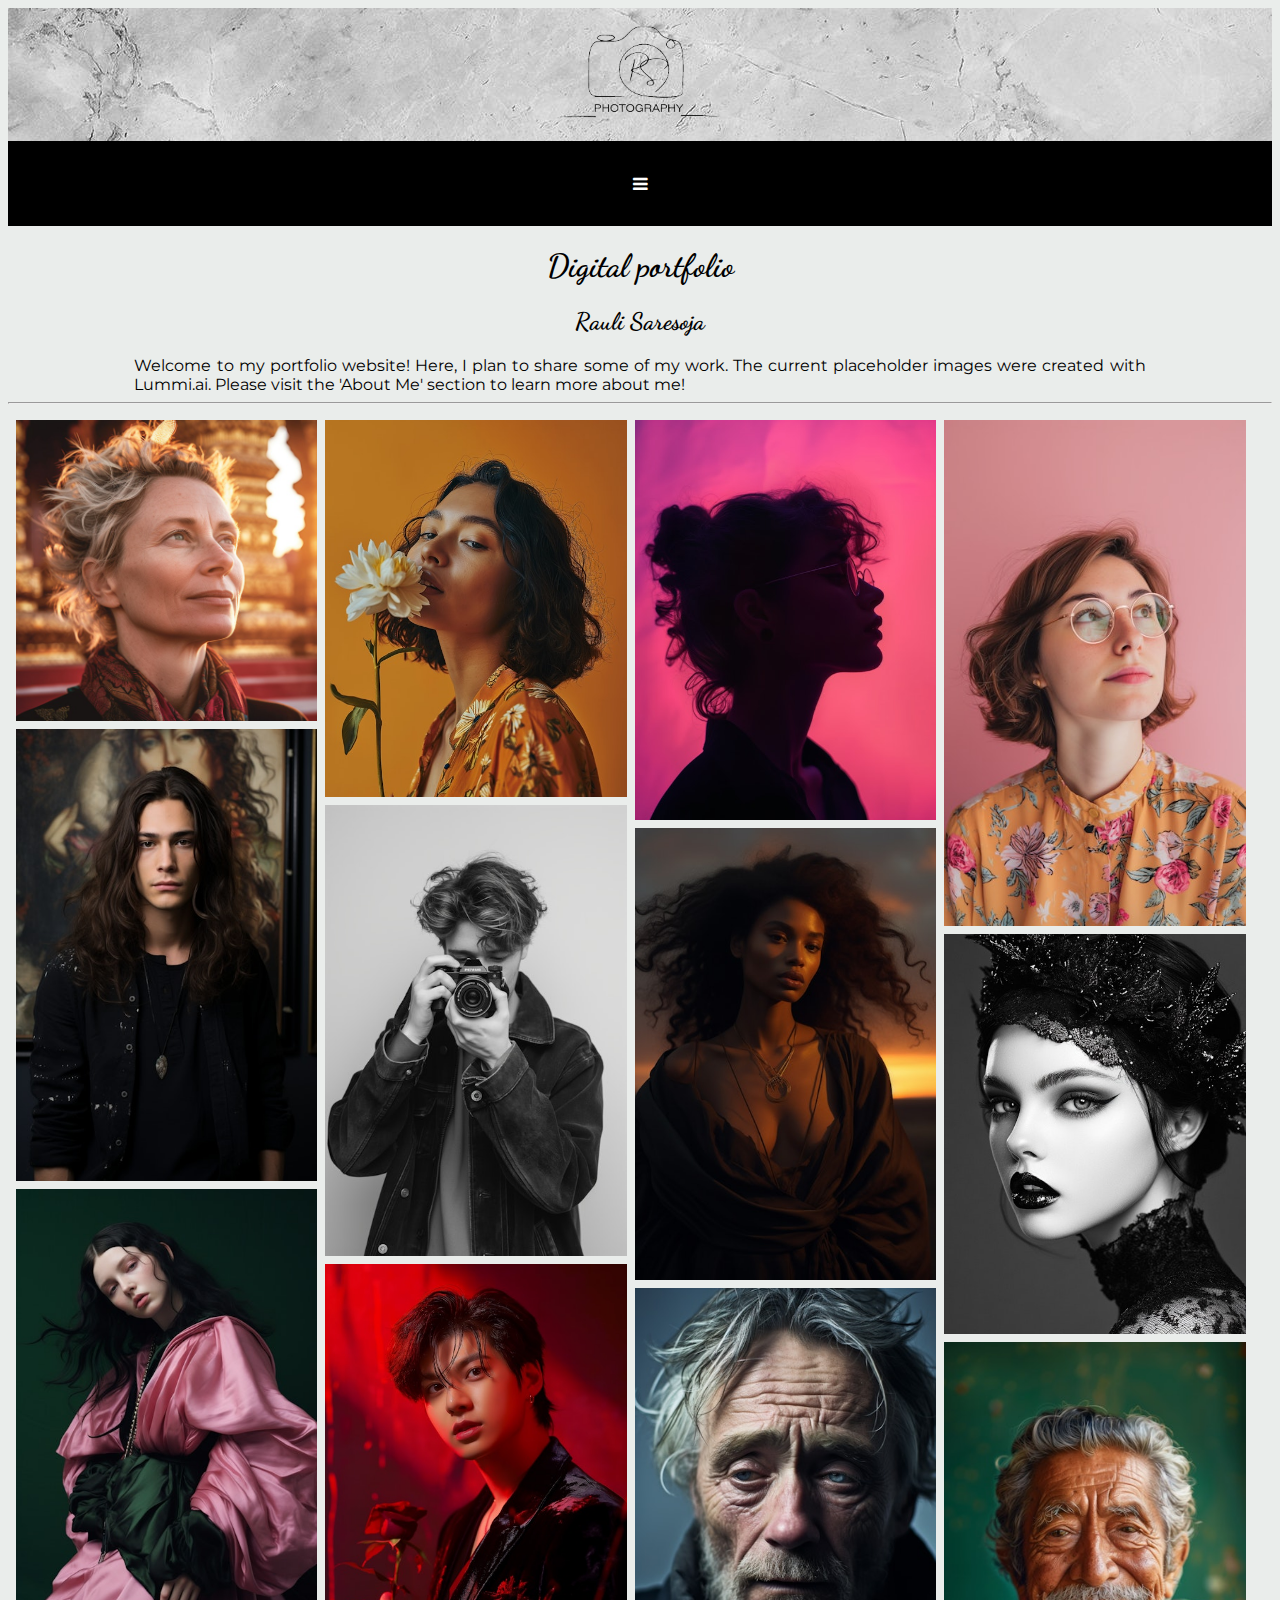
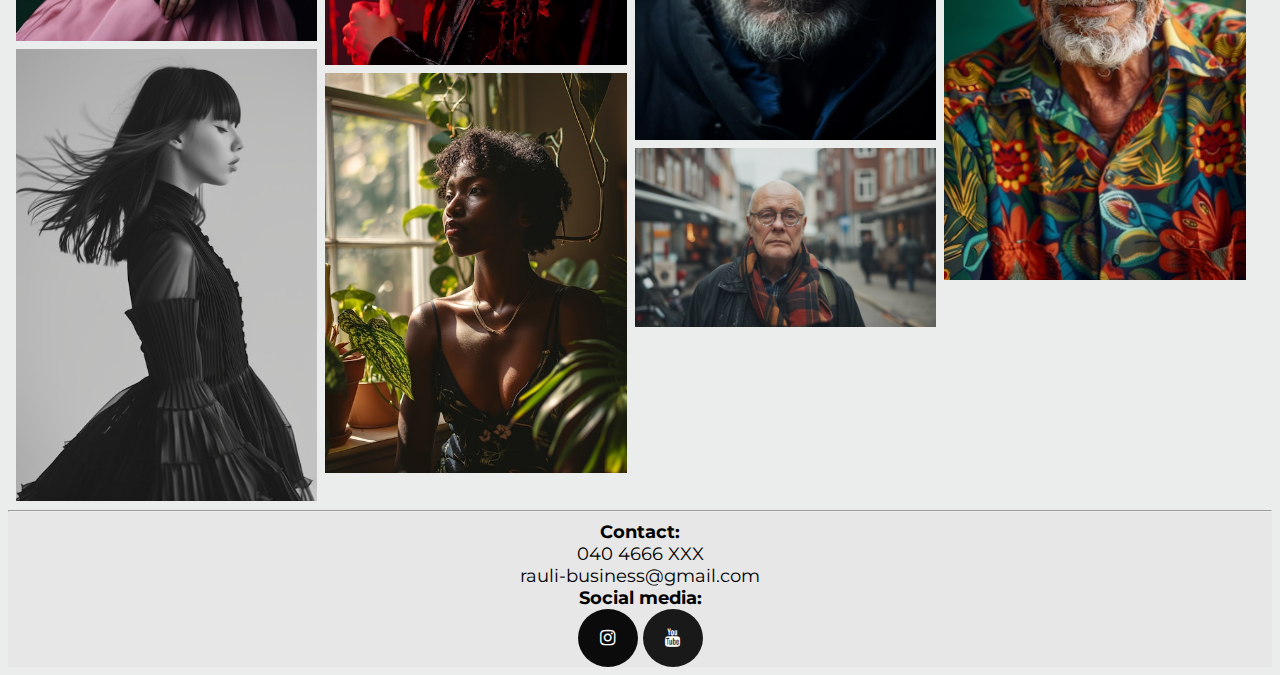
<file: index.html>
<!DOCTYPE html>
<html lang="en">
<head>
    <meta charset="UTF-8">
    <meta name="viewport" content="width=device-width, initial-scale=1.0">
    <!-- Description of the page content -->
    <meta name="description" content="Portrait photography portfolio">
    <meta name="keywords" content="portrait photography helsinki, pet photography helsinki, valokuvaaja helsinki, pet photography espoo,
      valokuvaus espoo, valokuvaaja espoo, omakuva espoo, omakuva helsinki, lemmikkikuvaus espoo, lemmikkikuvaus helsinki, portrait photography espoo">
    <meta name="author" content="Rauli Saresoja"> 
    <title>Portrait photography portfolio RS</title>

    <link rel="stylesheet" type="text/css" href="/css/tyylit.css">

    <link rel="preconnect" href="https://fonts.googleapis.com">
    <link rel="preconnect" href="https://fonts.gstatic.com" crossorigin>
    <link href="https://fonts.googleapis.com/css2?family=Dancing+Script:wght@400..700&display=swap" rel="stylesheet">
    <link href="https://fonts.googleapis.com/css2?family=Montserrat:ital,wght@0,100..900;1,100..900&display=swap" rel="stylesheet">

    <!-- Load an icon library to show a hamburger menu (bars) on small screens -->
    <link rel="stylesheet" href="https://cdnjs.cloudflare.com/ajax/libs/font-awesome/4.7.0/css/font-awesome.min.css">
</head>

<body>
    <button onclick="topFunction()" id="myBtn" title="Go to top">Top</button>
    <script>
        function myFunction() {
            var x = document.getElementById("myLinks");
            if (x.style.display === "block") {
                x.style.display = "none";
            } else {
                x.style.display = "block";
            }
        }

        // Get the button:
        let mybutton = document.getElementById("myBtn");

        // When the user scrolls down 20px from the top of the document, show the button
        window.onscroll = function() {scrollFunction()};

        function scrollFunction() {
            if (document.body.scrollTop > 20 || document.documentElement.scrollTop > 20) {
                mybutton.style.display = "block";
            } else {
                mybutton.style.display = "none";
            }
        }

        // When the user clicks on the button, scroll to the top of the document
        function topFunction() {
            document.body.scrollTop = 0; // For Safari
            document.documentElement.scrollTop = 0; // For Chrome, Firefox, IE and Opera
        }
    </script>

    <header>
        <!-- Top Navigation Menu -->
        <div class="topnav">
            <a href="index.html" class="active"><img src="../kuvat/RS3.png" alt="RS Logo"></a>
            <!-- Navigation links (hidden by default) -->
            <div id="myLinks">
                <a href="aboutme.html">About me</a>
                <a href="portfolio.html">Portfolio</a>
                <a href="contact.html">Contact</a>
            </div>
            <!-- "Hamburger menu" / "Bar icon" to toggle the navigation links -->
            <a href="javascript:void(0);" class="icon" onclick="myFunction()" aria-label="Toggle navigation menu" role="button" tabindex="0">
                <i class="fa fa-bars"></i>
            </a>
        </div>
    </header>

    <h1>Digital portfolio</h1>
    <h2>Rauli Saresoja</h2>
    <p>Welcome to my portfolio website! Here, I plan to share some of my work.
       The current placeholder images were created with Lummi.ai. Please visit the 'About Me' section to learn more about me!</p>

    <hr> <!-- Horizontal line -->

    <div class="row"> 
        <div class="column">
            <img id="portrait1a" src="../kuvat/portrait1.jpeg" alt="portrait of a woman looking up">
            <img id="portrait2" src="../kuvat/portrait2.jpeg" alt="portrait of a long haired young man with a painting in background">
            <img id="portrait3" src="../kuvat/portrait3.jpeg" alt="portrait of a black haired woman with a pink dress">
            <img id="portrait4" src="../kuvat/portrait4.jpeg" alt="black and white portrait of a woman in a black dress taken from side">
        </div>
        <div class="column">
            <img id="portrait5" src="../kuvat/portrait5.jpeg" alt="portrait of a woman smelling a flower with orange background.">
            <img id="portrait6" src="../kuvat/portrait6.jpeg" alt="black and white picture of a man with a camera.">
            <img id="portrait7" src="../kuvat/portrait7.jpeg" alt="asian man wearing a suit jacket and holding a rose.">
            <img id="portrait8" src="../kuvat/portrait8.jpeg" alt="indoors portrait of a woman with lots of green plants.">
        </div>  
        <div class="column">
            <img id="portrait9" src="../kuvat/portrait9.jpeg" alt="side portrait of a woman with pink background.">
            <img id="portrait10" src="../kuvat/portrait10.jpeg" alt="portrait of a woman with brown dress.">
            <img id="portrait11" src="../kuvat/portrait11.jpeg" alt="portrait of an older man.">
            <img id="portrait12" src="../kuvat/portrait12.jpeg" alt="portrait of a bald man with city in background.">
        </div>
        <div class="column">
            <img id="portrait13" src="../kuvat/portrait13.jpeg" alt="portrait of a woman.">
            <img id="portrait14" src="../kuvat/portrait14.jpeg" alt="black and white portrait of a woman.">
            <img id="portrait15" src="../kuvat/portrait15.jpeg" alt="portrait of an old man with colorful shirt.">
        </div>
    </div>

    <footer>
        <hr>
        <b>Contact:</b>
        <br>
        040 4666 XXX 
        <br>
        rauli-business@gmail.com
        <br>
        <b>Social media:</b>
        <br>
        <!-- Add social media icons -->
        <a href="https://www.instagram.com" class="fa fa-instagram" aria-label="Instagram"></a>
        <a href="https://www.youtube.com" class="fa fa-youtube" aria-label="YouTube"></a>
    </footer>
</body>
</html>
</file>
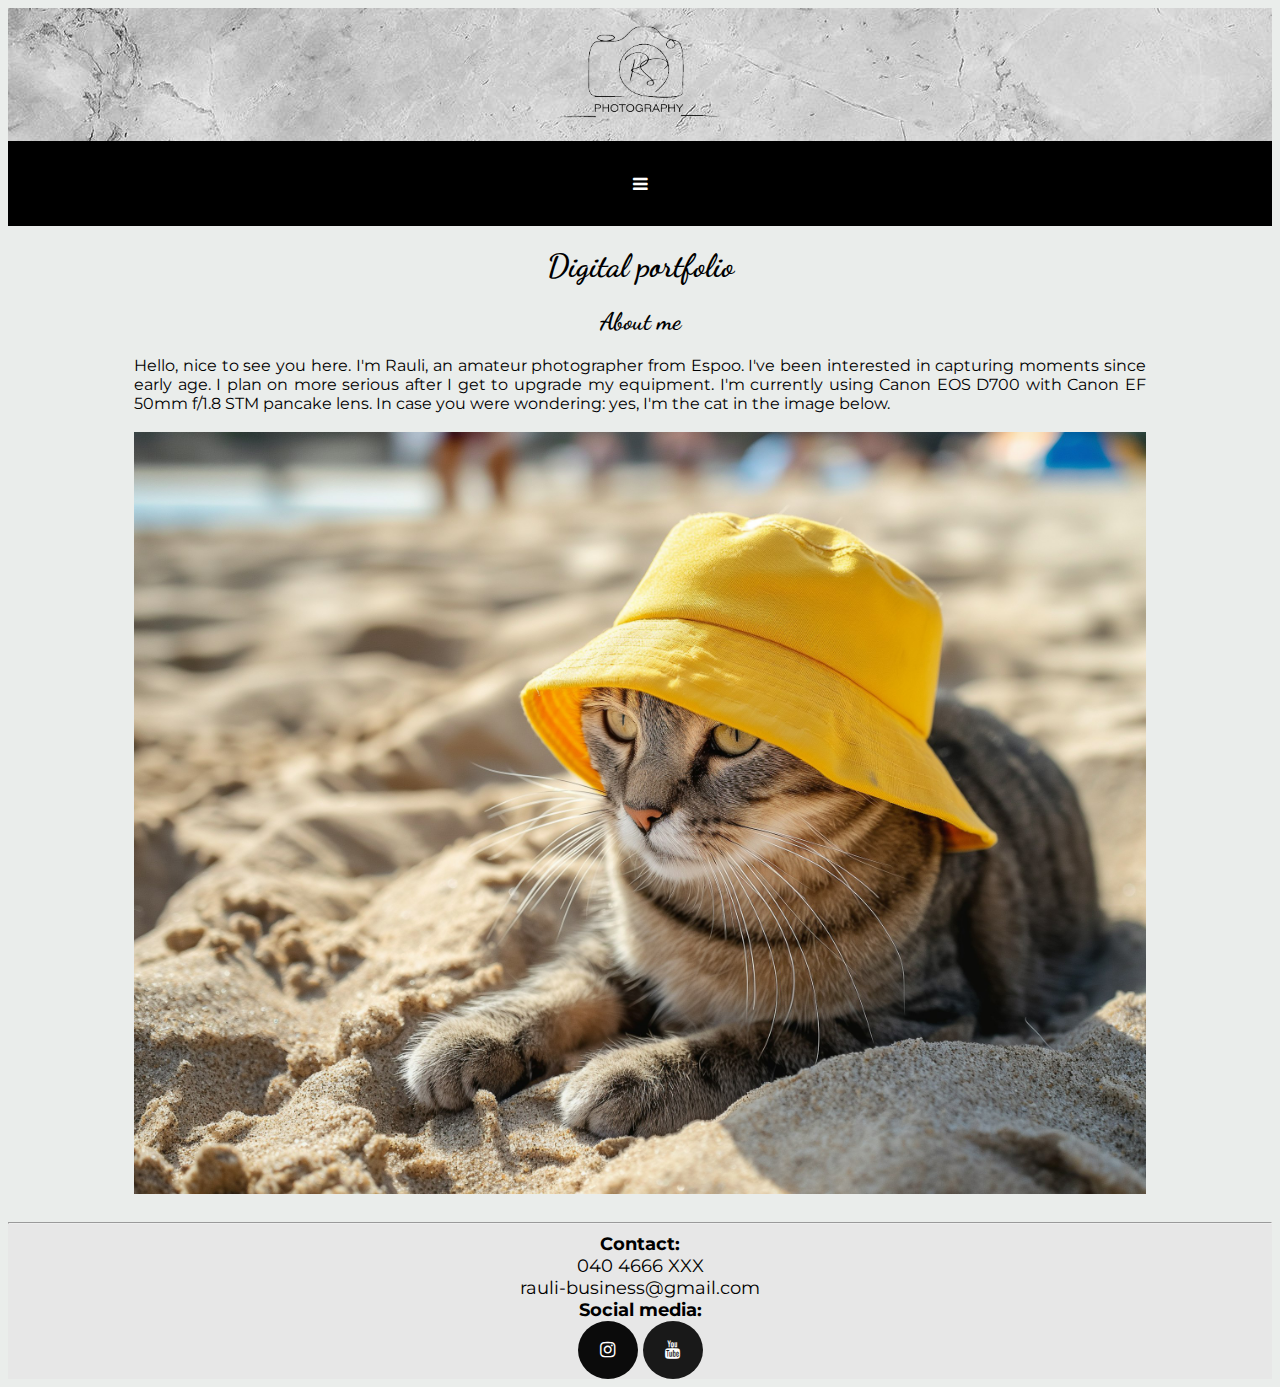
<file: aboutme.html>
<!DOCTYPE html>
<html lang="en">
<head>
    <meta charset="UTF-8">
    <meta name="viewport" content="width=device-width, initial-scale=1.0">
    <meta name="description" content="Portrait photography portfolio">
    <meta name="keywords" content="portrait photography helsinki, pet photography helsinki, valokuvaaja helsinki, pet photography espoo,
    valokuvaus espoo, valokuvaaja espoo, omakuva espoo, omakuva helsinki, lemmikkikuvaus espoo, lemmikkikuvaus helsinki, portrait photography espoo">
    <meta name="author" content="Rauli Saresoja"> 
    <title>Portrait photography portfolio RS</title>

    <link rel="stylesheet" type="text/css" href="/css/tyylit.css">

    <link rel="preconnect" href="https://fonts.googleapis.com">
    <link rel="preconnect" href="https://fonts.gstatic.com" crossorigin>
    <link href="https://fonts.googleapis.com/css2?family=Dancing+Script:wght@400..700&display=swap" rel="stylesheet">

    <link href="https://fonts.googleapis.com/css2?family=Montserrat:ital,wght@0,100..900;1,100..900&display=swap" rel="stylesheet">

    <!-- Load an icon library to show a hamburger menu (bars) on small screens -->
    <link rel="stylesheet" href="https://cdnjs.cloudflare.com/ajax/libs/font-awesome/4.7.0/css/font-awesome.min.css">
</head>
<body>
    <button onclick="topFunction()" id="myBtn" title="Go to top">Top</button>

    <script>
        function myFunction() {
            var x = document.getElementById("myLinks");
            if (x.style.display === "block") {
                x.style.display = "none";
            } else {
                x.style.display = "block";
            }
        }

        // Get the button:
        let mybutton = document.getElementById("myBtn");

        // When the user scrolls down 20px from the top of the document, show the button
        window.onscroll = function() {scrollFunction()};

        function scrollFunction() {
            if (document.body.scrollTop > 20 || document.documentElement.scrollTop > 20) {
                mybutton.style.display = "block";
            } else {
                mybutton.style.display = "none";
            }
        }

        // When the user clicks on the button, scroll to the top of the document
        function topFunction() {
            document.body.scrollTop = 0; // For Safari
            document.documentElement.scrollTop = 0; // For Chrome, Firefox, IE, and Opera
        }
    </script>

    <header>
        <!-- Top Navigation Menu -->
        <div class="topnav">
            <a href="index.html" class="active"><img src="../kuvat/RS3.png" alt="Logo"></a>
            <!-- Navigation links (hidden by default) -->
            <div id="myLinks">
                <a href="aboutme.html">About me</a>
                <a href="portfolio.html">Portfolio</a>
                <a href="contact.html">Contact</a>
                <a href="index.html">Back home</a>
            </div>
            <!-- "Hamburger menu" / "Bar icon" to toggle the navigation links -->
            <a href="javascript:void(0);" class="icon" onclick="myFunction()">
                <i class="fa fa-bars"></i>
            </a>
        </div>
    </header>

    <h1>Digital portfolio</h1>
    <h2>About me</h2>
    <p>Hello, nice to see you here. I'm Rauli, an amateur photographer from Espoo.
       I've been interested in capturing moments since early age. I plan on more serious after I get to upgrade my equipment.
       I'm currently using Canon EOS D700 with Canon EF 50mm f/1.8 STM pancake lens. In case you were wondering: yes, I'm the cat in the image below.
    </p>
    <br>
    <img src="../kuvat/me.jpeg" alt="Rauli's portrait" class="center">
    <br>
    
    <footer>
        <hr>
        <b>Contact:</b> 
        <br>
        040 4666 XXX 
        <br>
        rauli-business@gmail.com
        <br>
        <b>Social media:</b>
        <br>
        <!-- Add font icons -->
        <a href="https://www.instagram.com" class="fa fa-instagram"></a>
        <a href="https://www.youtube.com" class="fa fa-youtube"></a>
    </footer>
</body>
</html>
</file>
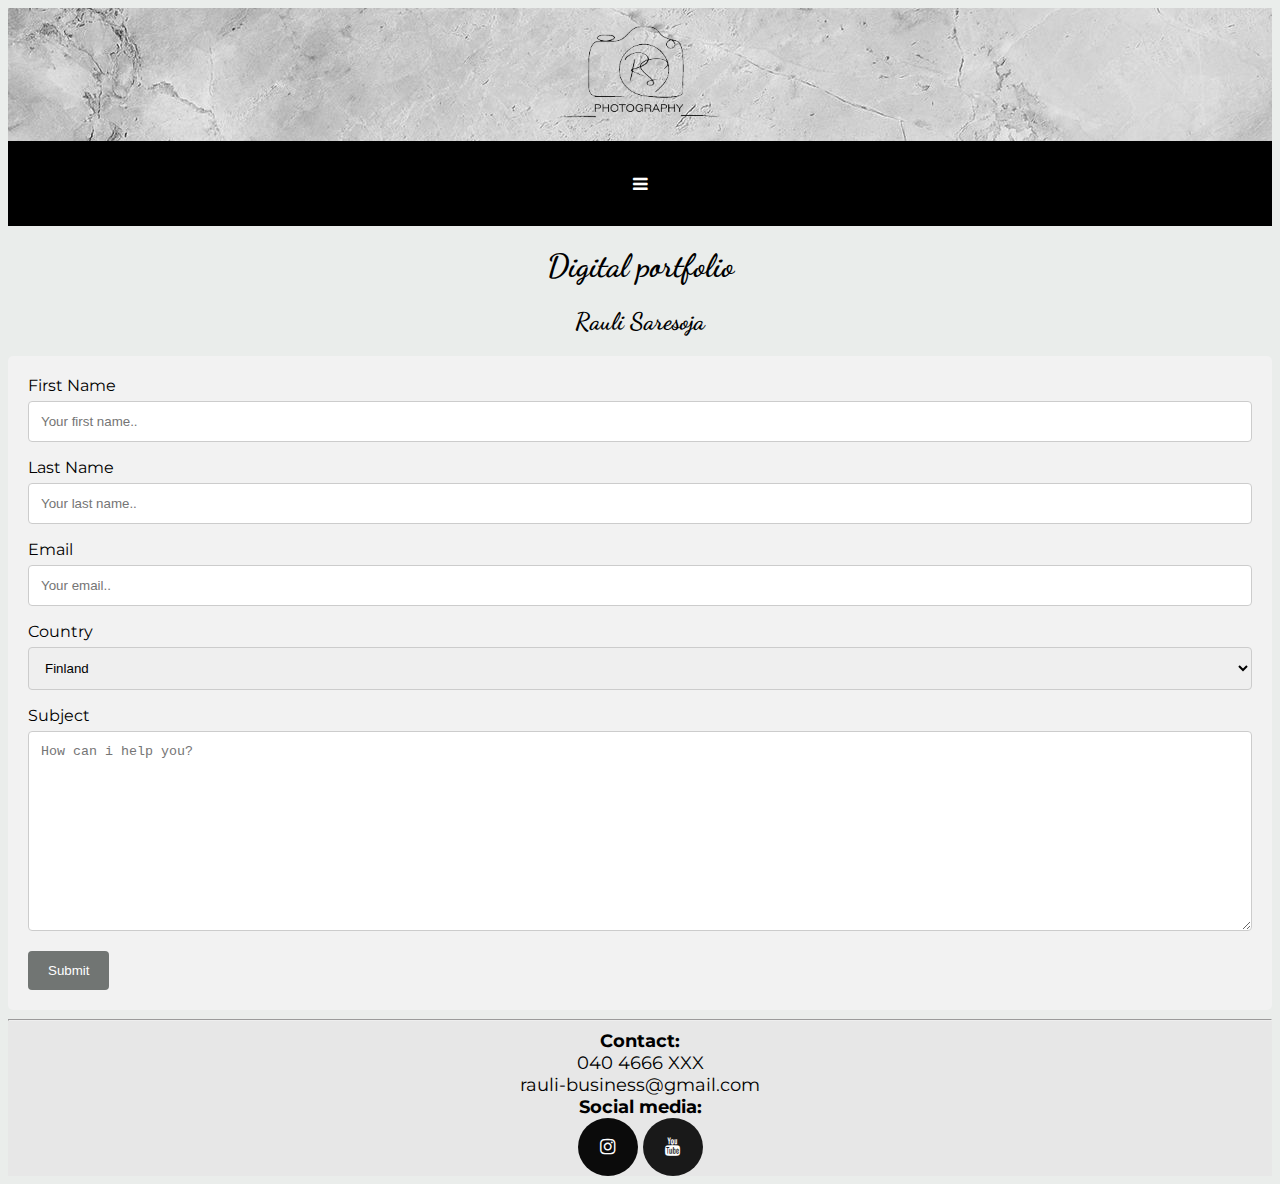
<file: contact.html>
<!DOCTYPE html>
<html lang="en">
  <head>
      <meta charset="UTF-8">
      <meta name="viewport" content="width=device-width, initial-scale=1.0">
      <!-- kuvaus sivun sisällöstä-->
      <meta name="description" content = "Portrait photography portfolio">
      <meta name="keywords" content = "portrait photography helsinki, pet photography helsinki, valokuvaaja helsinki, pet photography espoo,
      valokuvaus espoo, valokuvaaja espoo, omakuva espoo, omakuva helsinki, lemmikkikuvaus espoo, lemmikkikuvaus helsinki, portrait photography espoo">
      <meta name="author" content = "Rauli Saresoja"> 
      <title>Portrait photography portfolio RS</title>

      <link rel="stylesheet" type="text/css" href="/css/tyylit.css">

      <link rel="preconnect" href="https://fonts.googleapis.com">
      <link rel="preconnect" href="https://fonts.gstatic.com" crossorigin>
      <link href="https://fonts.googleapis.com/css2?family=Dancing+Script:wght@400..700&display=swap" rel="stylesheet">

      <link rel="preconnect" href="https://fonts.googleapis.com">
      <link rel="preconnect" href="https://fonts.gstatic.com" crossorigin>
      <link href="https://fonts.googleapis.com/css2?family=Montserrat:ital,wght@0,100..900;1,100..900&display=swap" rel="stylesheet">

      <!-- Load an icon library to show a hamburger menu (bars) on small screens -->
      <link rel="stylesheet" href="https://cdnjs.cloudflare.com/ajax/libs/font-awesome/4.7.0/css/font-awesome.min.css">

      <!-- Add icon library -->
      <link rel="stylesheet" href="https://cdnjs.cloudflare.com/ajax/libs/font-awesome/4.7.0/css/font-awesome.min.css">
    </head>

    <body>

      <button onclick="topFunction()" id="myBtn" title="Go to top">Top</button>
      
        <script>
            function myFunction() {
            var x = document.getElementById("myLinks");
            if (x.style.display === "block") {
            x.style.display = "none";
            } else {
            x.style.display = "block";
            }
            }

            // Get the button:
            let mybutton = document.getElementById("myBtn");

            // When the user scrolls down 20px from the top of the document, show the button
            window.onscroll = function() {scrollFunction()};

            function scrollFunction() {
            if (document.body.scrollTop > 20 || document.documentElement.scrollTop > 20) {
            mybutton.style.display = "block";
            } else {
            mybutton.style.display = "none";
            }
            }

            // When the user clicks on the button, scroll to the top of the document
            function topFunction() {
            document.body.scrollTop = 0; // For Safari
            document.documentElement.scrollTop = 0; // For Chrome, Firefox, IE and Opera
            }
        </script>

<header>
      <!-- Top Navigation Menu -->
      <div class="topnav">
      <a href="index.html" class="active"><img src="../kuvat/RS3.png" alt="Logo"></a>
      <!-- Navigation links (hidden by default) -->
      <div id="myLinks">
          <a href="aboutme.html">About me</a>
          <a href="portfolio.html">Portfolio</a>
          <a href="contact.html">Contact</a>
          <a href="index.html">Back home</a>
      </div>
      <!-- "Hamburger menu" / "Bar icon" to toggle the navigation links -->
      <a href="javascript:void(0);" class="icon" onclick="myFunction()">
          <i class="fa fa-bars"></i>
      </a>
      </div>
</header>

        <h1>Digital portfolio</h1>
        <h2>Rauli Saresoja</h2>
        <p></p>

        <div class="container">
            <form action="https://formsubmit.co/rauli.saresoja2@gmail.com" method="POST">
          
              <label for="fname">First Name</label>
              <input type="text" id="fname" name="firstname" placeholder="Your first name.." required>
          
              <label for="lname">Last Name</label>
              <input type="text" id="lname" name="lastname" placeholder="Your last name.." required>

              <label for="email">Email</label>
              <input type="email" id="email" name="email" placeholder="Your email.." required>
                
          
              <label for="country">Country</label>
              <select id="country" name="country">
            <option value="Finland">Finland</option>
            <option value="Denmark">Denmark</option>
            <option value="Estonia">Estonia</option>
            <option value="France">France</option>
            <option value="Germany">Germany</option>
            <option value="Norway">Norway</option>
            <option value="Spain">Spain</option>
            <option value="Sweden">Sweden</option>
            <option value="United Kingdom">United Kingdom</option>
              </select>
          
              <label for="subject">Subject</label>
              <textarea id="subject" name="subject" placeholder="How can i help you?" required style="height:200px"></textarea>
          
              <input type="submit" value="Submit">
          
            </form>
          </div>
        

    <footer>
      <hr>
      <b>Contact:</b>
      <br>
      040 4666 XXX 
      <br>
      rauli-business@gmail.com
      <br>
      <b>Social media:</b>
      <br>
      <!-- Add font icons -->
      <a href="https://www.instagram.com" class="fa fa-instagram"></a>
      <a href="https://www.youtube.com" class="fa fa-youtube"></a>
    </footer>
    
</body>
</html>
</file>
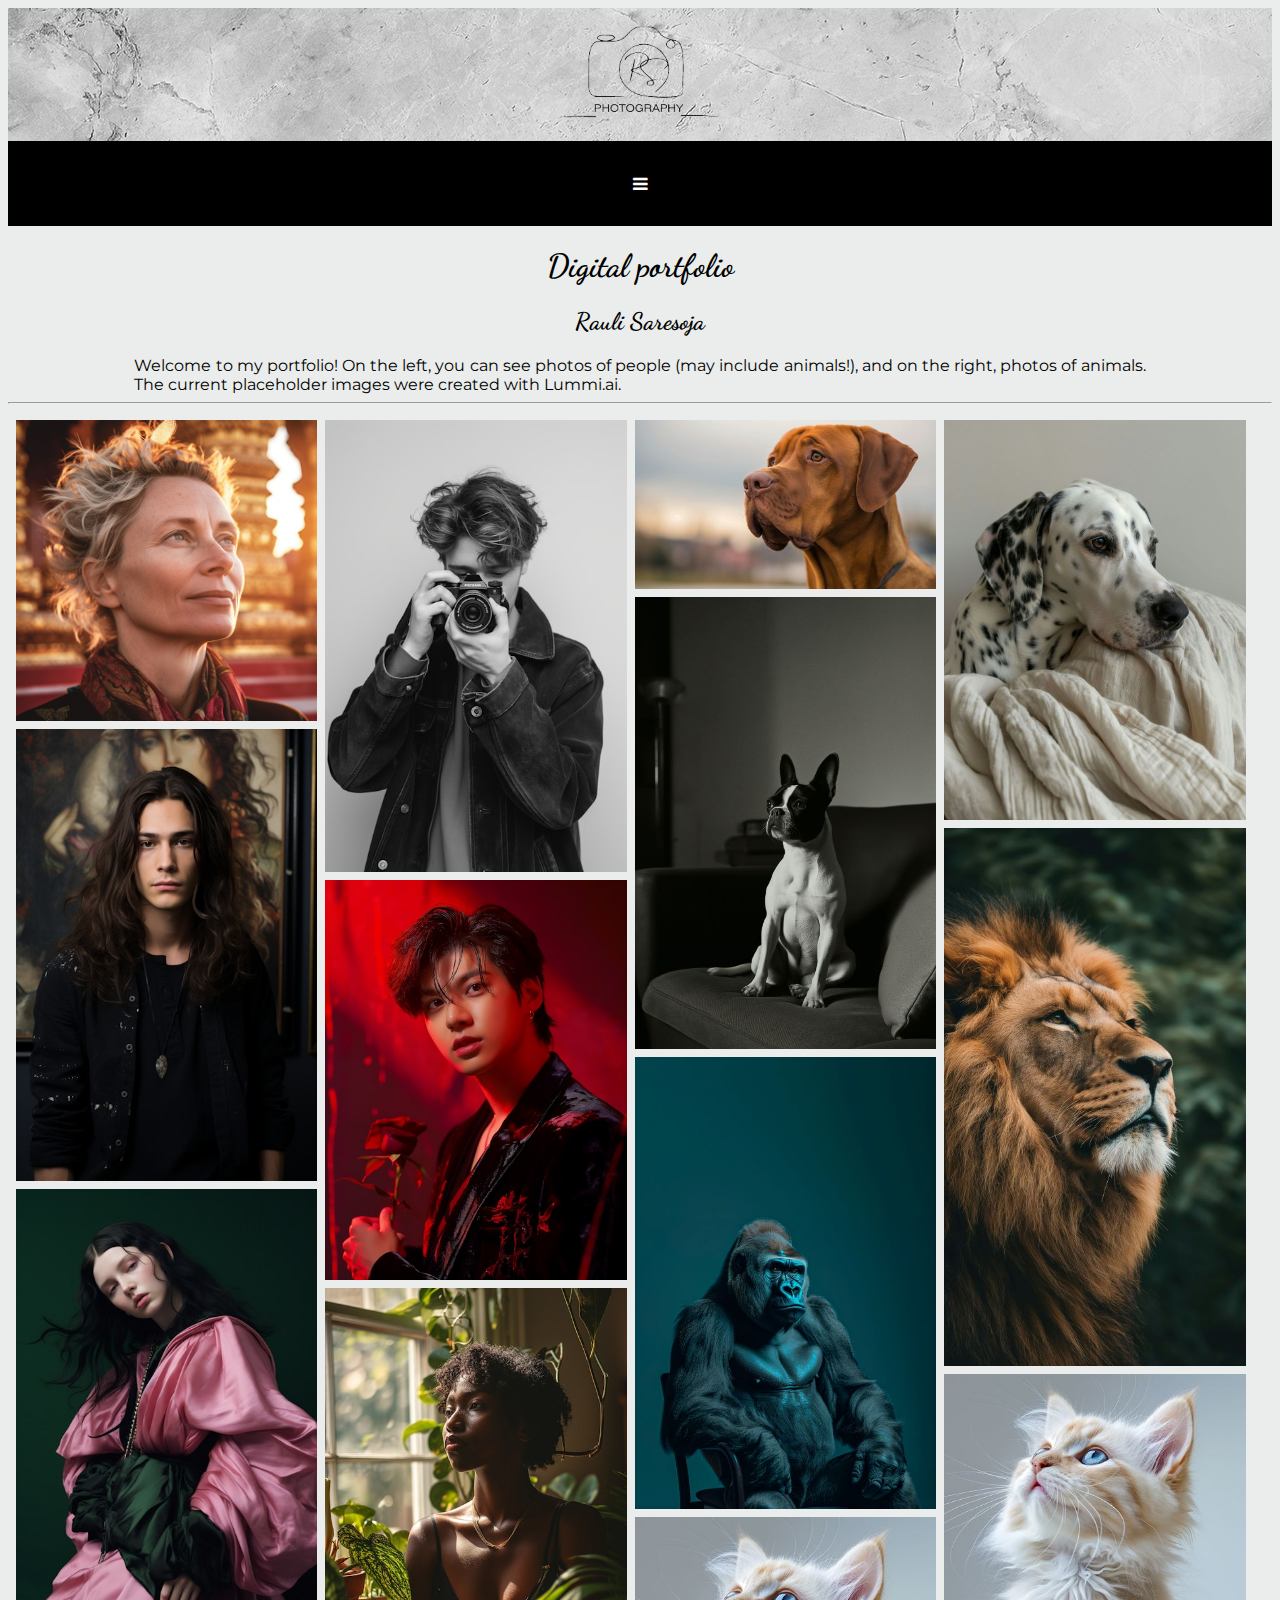
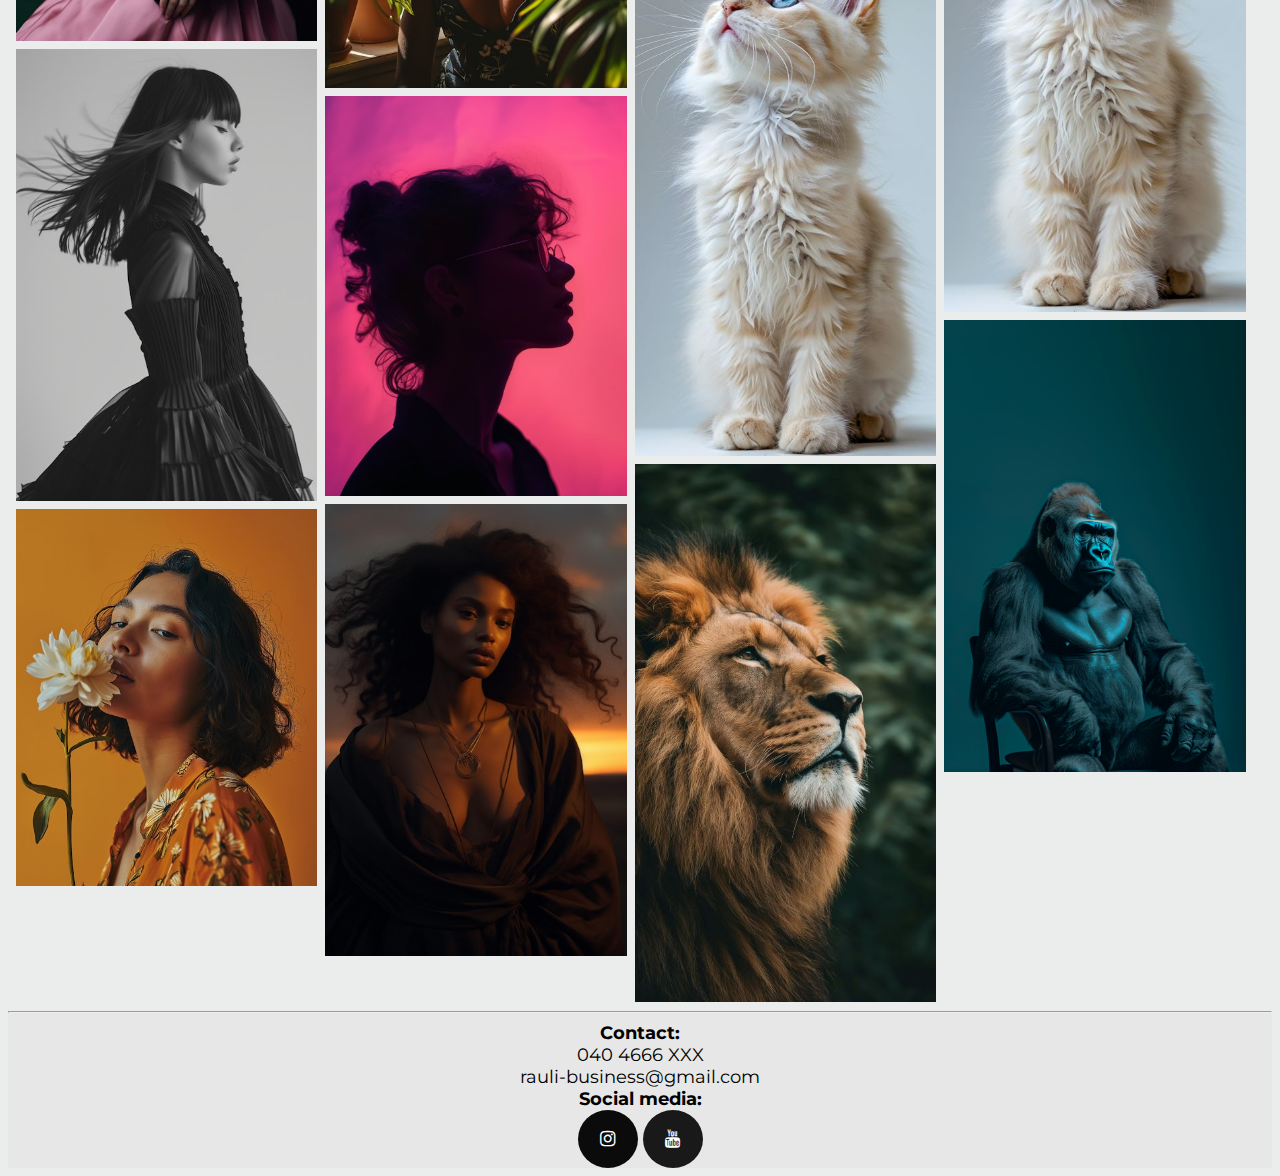
<file: portfolio.html>
<!DOCTYPE html>
<html lang="en">
<head>
    <meta charset="UTF-8">
    <meta name="viewport" content="width=device-width, initial-scale=1.0">
    <meta name="description" content="Portrait photography portfolio">
    <meta name="keywords" content="portrait photography helsinki, pet photography helsinki, valokuvaaja helsinki, pet photography espoo, valokuvaus espoo, valokuvaaja espoo, omakuva espoo, omakuva helsinki, lemmikkikuvaus espoo, lemmikkikuvaus helsinki, portrait photography espoo">
    <meta name="author" content="Rauli Saresoja"> 
    <title>Portrait Photography Portfolio RS</title>

    <link rel="stylesheet" href="/css/tyylit.css">
    <link rel="preconnect" href="https://fonts.googleapis.com">
    <link rel="preconnect" href="https://fonts.gstatic.com" crossorigin>
    <link href="https://fonts.googleapis.com/css2?family=Dancing+Script:wght@400..700&family=Montserrat:ital,wght@0,100..900&display=swap" rel="stylesheet">
    <link rel="stylesheet" href="https://cdnjs.cloudflare.com/ajax/libs/font-awesome/4.7.0/css/font-awesome.min.css">
</head>

<body>
    <button onclick="topFunction()" id="myBtn" title="Go to top">Top</button>

    <script>
        function myFunction() {
            var x = document.getElementById("myLinks");
            x.style.display = (x.style.display === "block") ? "none" : "block";
        }

        // Scroll-to-top button
        let mybutton = document.getElementById("myBtn");

        window.onscroll = function() {scrollFunction()};

        function scrollFunction() {
            mybutton.style.display = (document.body.scrollTop > 20 || document.documentElement.scrollTop > 20) ? "block" : "none";
        }

        function topFunction() {
            document.body.scrollTop = 0;
            document.documentElement.scrollTop = 0;
        }
    </script>

    <header>
        <div class="topnav">
            <a href="index.html" class="active"><img src="../kuvat/RS3.png" alt="RS Logo"></a>
            <div id="myLinks">
                <a href="aboutme.html">About me</a>
                <a href="portfolio.html">Portfolio</a>
                <a href="contact.html">Contact</a>
                <a href="index.html">Back home</a>
            </div>
            <a href="javascript:void(0);" class="icon" onclick="myFunction()">
                <i class="fa fa-bars"></i>
            </a>
        </div>
    </header>

    <main>
        <h1>Digital portfolio</h1>
        <h2>Rauli Saresoja</h2>
        <p>Welcome to my portfolio! On the left, you can see photos of people (may include animals!), and on the right, photos of animals. The current placeholder images were created with Lummi.ai.</p>

        <hr>

        <div class="row">
            <div class="column">
                <img id="portrait1a" src="../kuvat/portrait1.jpeg" alt="Portrait of a woman looking up">
                <img id="portrait2" src="../kuvat/portrait2.jpeg" alt="Portrait of a long-haired young man with a painting in the background">
                <img id="portrait3" src="../kuvat/portrait3.jpeg" alt="Portrait of a black-haired woman in a pink dress">
                <img id="portrait4" src="../kuvat/portrait4.jpeg" alt="Black and white portrait of a woman in a black dress taken from the side">
                <img id="portrait5" src="../kuvat/portrait5.jpeg" alt="Portrait of a woman smelling a flower with an orange background">
            </div>
            <div class="column">
                <img id="portrait6" src="../kuvat/portrait6.jpeg" alt="Black and white picture of a man with a camera">
                <img id="portrait7" src="../kuvat/portrait7.jpeg" alt="Asian man wearing a suit jacket and holding a rose">
                <img id="portrait8" src="../kuvat/portrait8.jpeg" alt="Indoors portrait of a woman with lots of green plants">
                <img id="portrait9" src="../kuvat/portrait9.jpeg" alt="Side portrait of a woman with pink background">
                <img id="portrait10" src="../kuvat/portrait10.jpeg" alt="Portrait of a woman in a brown dress">
            </div>
            <div class="column">
                <img id="animal1" src="../kuvat/animal1.jpg" alt="Photo of a brown dog">
                <img id="animal2" src="../kuvat/animal2.jpg" alt="Photo of a black and white dog">
                <img id="animal3" src="../kuvat/animal3.jpg" alt="Photo of a gorilla">
                <img id="animal4" src="../kuvat/animal4.jpg" alt="Photo of a cat">
                <img id="animal5" src="../kuvat/animal5.jpg" alt="Photo of a lion">
            </div>
            <div class="column">
                <img id="animal6" src="../kuvat/animal6.jpg" alt="Photo of a black and white dog">
                <img id="animal5b" src="../kuvat/animal5.jpg" alt="Photo of a lion">
                <img id="animal4b" src="../kuvat/animal4.jpg" alt="Photo of a cat">
                <img id="animal3b" src="../kuvat/animal3.png" alt="Photo of a gorilla">
            </div>
        </div>
    </main>

    <footer>
        <hr>
        <b>Contact:</b><br>
        040 4666 XXX<br>
        rauli-business@gmail.com<br>
        <b>Social media:</b><br>
        <a href="https://www.instagram.com" class="fa fa-instagram" aria-label="Instagram"></a>
        <a href="https://www.youtube.com" class="fa fa-youtube" aria-label="YouTube"></a>
    </footer>
</body>
</html>
</file>
<file: css/tyylit.css>
input[type=email], select, textarea { 
  width: 100%; /* Full width */
  padding: 12px; /* Some padding */ 
  border: 1px solid #ccc; /* Gray border */
  border-radius: 4px; /* Rounded borders */
  box-sizing: border-box; /* Make sure that padding and width stays in place */
  margin-top: 6px; /* Add a top margin */
  margin-bottom: 16px; /* Bottom margin */
}

/* Style inputs with type="text", select elements and textareas */
input[type=text], select, textarea {
  width: 100%; /* Full width */
  padding: 12px; /* Some padding */ 
  border: 1px solid #ccc; /* Gray border */
  border-radius: 4px; /* Rounded borders */
  box-sizing: border-box; /* Make sure that padding and width stays in place */
  margin-top: 6px; /* Add a top margin */
  margin-bottom: 16px; /* Bottom margin */
  resize: vertical; /* Allow the user to vertically resize the textarea (not horizontally) */
}

/* Style the submit button with a specific background color etc */
input[type=submit] {
  background-color: #717573;
  color: white;
  padding: 12px 20px;
  border: none;
  border-radius: 4px;
  cursor: pointer;
}

/* When moving the mouse over the submit button, add a darker green color */
input[type=submit]:hover {
  background-color: #45a049;
}

/* Add a background color and some padding around the form */
.container {
  border-radius: 5px;
  background-color: #f2f2f2;
  padding: 20px;
}

.center {
  display: block;
  margin-left: auto;
  margin-right: auto;
  width: 80%;
}

#myBtn {
  display: none; /* Hidden by default */
  position: fixed; /* Fixed/sticky position */
  bottom: 20px; /* Place the button at the bottom of the page */
  right: 30px; /* Place the button 30px from the right */
  z-index: 99; /* Make sure it does not overlap */
  border: none; /* Remove borders */
  outline: none; /* Remove outline */
  background-color: rgb(113, 110, 110); /* Set a background color */
  color: white; /* Text color */
  cursor: pointer; /* Add a mouse pointer on hover */
  padding: 15px; /* Some padding */
  border-radius: 10px; /* Rounded corners */
  font-size: 18px; /* Increase font size */
}

#myBtn:hover {
  background-color: #555; /* Add a dark-grey background on hover */
}

.row {
  display: flex;
  flex-wrap: wrap;
  padding: 0 4px;
}

/* Create four equal columns that sit next to each other */
.column {
  flex: 24%; /* Default: four columns */
  max-width: 24%;
  padding: 0 4px;
}

.column img {
  margin-top: 8px;
  vertical-align: middle;
  width: 100%;
  height: auto; /* Maintain aspect ratio */
  object-fit: cover; /* Ensure the image covers the container */
}

/* Responsive layout - makes a two column layout instead of four columns */
@media screen and (max-width: 900px) {
  .column {
    flex: 48%; /* Two columns */
    max-width: 48%;
  }
}

/* Responsive layout - makes the two columns stack on top of each other instead of next to each other */
@media screen and (max-width: 600px) {
  .column {
    flex: 96%; /* One column */
    max-width: 96%;
  }
}

header {
  font-family: "Dancing Script", cursive;
}

footer {
  font-family: "Montserrat", sans-serif;
  font-size: large;
  background-color: #e7e7e7;
  text-align: center;
}

/* Style all font awesome icons */
.fa {
  padding: 20px;
  font-size: 20px;
  width: 20px;
  text-align: center;
  text-decoration: none;
}

/* Add a hover effect if you want */
.fa:hover {
  opacity: 0.7;
}

/* Set a specific color for each brand */

/* Facebook */
.fa-instagram {
  background: #0b0b0b;
  color: white;
  border-radius: 50%;
}

/* Twitter */
.fa-youtube {
  background: #191919;
  color: white;
  border-radius: 50%;
}

h1 {
  text-align: center;
  font-family: "Dancing Script", cursive;
}

h2 {
  text-align: center;
  font-family: "Dancing Script", cursive;
}

p {
  text-align: justify;
  width: 80%;
  margin: auto;
}

/* Style the navigation menu */
.topnav {
  overflow: hidden;
  background-color: #333;
  position: relative;
}

/* Hide the links inside the navigation menu (except for logo/home) */
.topnav #myLinks {
  display: none;
}

.topnav a {
  text-align: center;
  position: relative;
  display: inline-block;
}

/* Style navigation menu links */
.topnav a {
  color: white;
  padding: 14px 16px;
  text-decoration: none;
  font-size: 17px;
  display: block;
}

/* Style the hamburger menu */
.topnav a.icon {
  background: rgb(0, 0, 0);
  display: block;
  position: relative;
  right: 0;
  top: 0;
}

/* Add a grey background color on mouse-over */
.topnav a:hover {
  background-color: #5a5a5a;
  color: white;
}

/* Style the active link (or home/logo) */
.active {
  background: url('../kuvat/marble.png') no-repeat top center;
  color: white;
}

body {
  font-family: "Montserrat", sans-serif;
  background-color: rgb(234, 237, 235);
}
</file>
